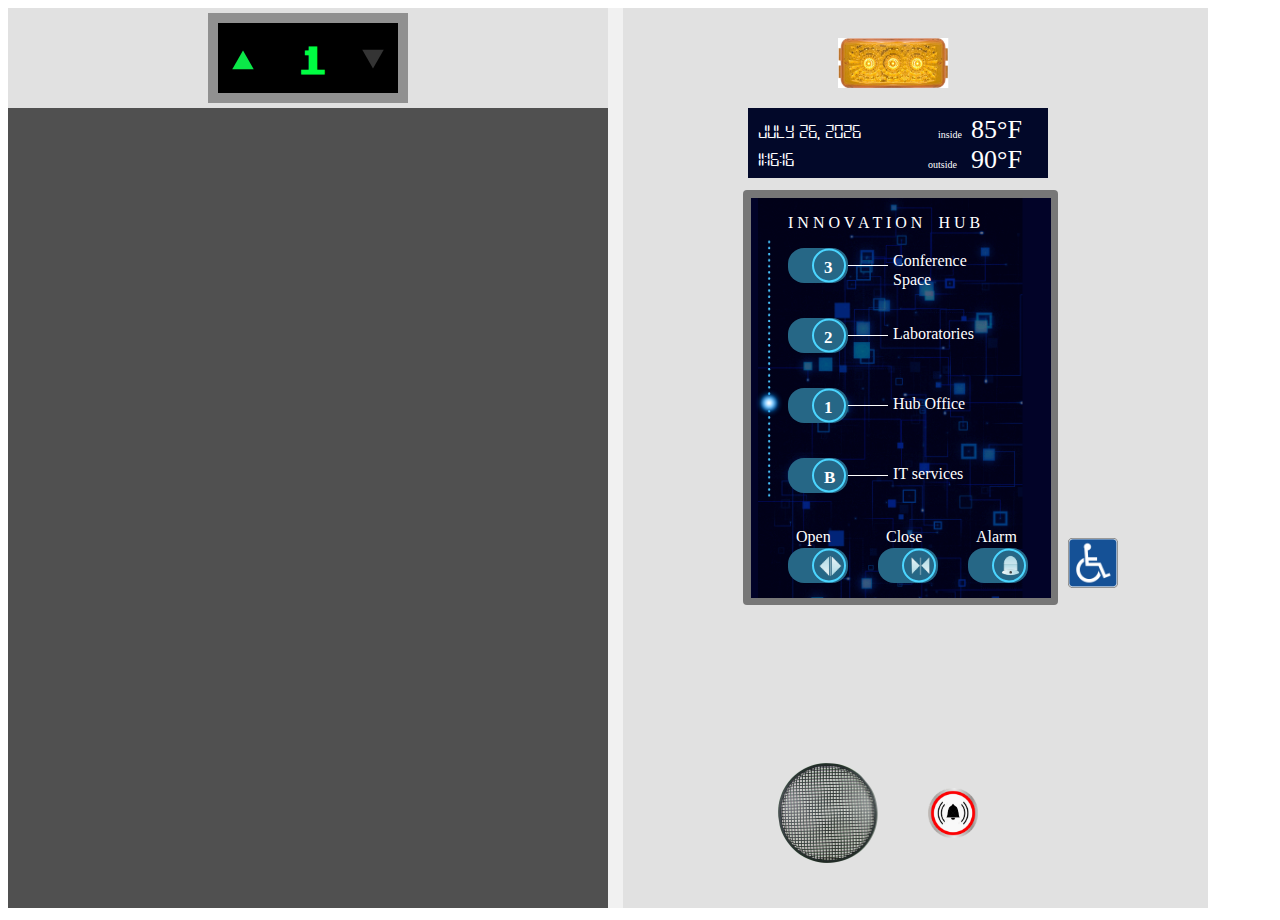
<file: demo.html>
<!DOCTYPE html>
<html lang="en">
<head>
    <meta charset="UTF-8">
    <title>Demo</title>
    <script src="lib/d3.v4.min.js"></script>
    <link href="https://fonts.googleapis.com/css?family=Press+Start+2P&display=swap" rel="stylesheet">
    <link href="https://fonts.googleapis.com/css?family=Baloo&display=swap" rel="stylesheet">
    <link href='https://fonts.googleapis.com/css?family=Orbitron' rel='stylesheet' type='text/css'>


    <link rel="stylesheet" href="styles/main.css">

</head>
<body>
<div id="mainContent"></div>
<!--<script src="js/main.js"></script>-->
<script>
    const wallWidth = 600;
    const wallHeight = 900;
    const doorWidth = 600;
    const doorHeight = wallHeight;
    const svgWidth = doorWidth + wallWidth;
    const svgHeight = wallHeight;
    const xPosition = 100;
    const floors = [3, 2, 1, 0];
    const panelPositionY = 200;
    const info = ["Conference Space", "Laboratories", "Hub Office", "IT services"]

    const lowerInfo = ["Open", "Close", "Alarm"]
    const main = "#mainContent"

    const door = {
        color: "#505050"
    }
    const button = {
        r: 16,
        x: 100,
        x2: 77,
        y: function (d, i) {
            return 40 + 70*i
        },
        width: 60,
        height: 35,
        color: "#266786",
        hoverColor: "rgba(5,221,224,0.7)",
        circleColor: "transparent",
        circleRadius: 16,
        circleStrokeColor: "#4bd5ff",
        textStroke: "#3896bf",
        fontSize: 17,
        strokeWidth: 2,

        highlightColor: "#2daf94"
    }

    const indicator = {
        barHeight: 100,
        barColor: "#e1e1e1",
        x: 115,
        y: 115,
        width: 200,
        height: 90,
        backgroundColor: "#909090",
        displayWidth: 180,
        displayHeight: 70,
        displayBackGroundColor: "black",
        textColor: "#00fd42",
        textSize: 30,
        triangleColorOn: "#0be748",
        triangleColorOff: "#343434",
        triangleMargin: 35,
    }

    const line = {
        length: 40,
        color: "white",
    }

    const screen = {
        width: 300,
        height: 400,
        color: "#020328",
        bgcolor: "#777777"
    }

    const lower = {
        x: (d, i) => 100 + 90 * lowerInfo.indexOf(d),
        x2: (d, i) => 77 + 90 * lowerInfo.indexOf(d),
        image: {
            x: (d, i) => 130 + 90 * lowerInfo.indexOf(d),
            x2: (d,i) => 108 + 90*lowerInfo.indexOf(d),
        },
        imgSize: 25,
    }

    const dotPosition = function (i){
        return 240 - 70*i
    }
    
    const amberHeight = 50;
    
    let amberStatus = "Gold";
    const amberInfo = ["Gold", "Red"]

    let svg = d3.select(main).append("svg")
        .attr("width", svgWidth).attr("height", svgHeight);

    let currentFloor = 1;
    let doorOpen = false;

    // ───────────────── DIVIDE SECTIONS ──────────────────
    let doorSVG = svg.append("g");

    let wallGroupSVG = svg.append("g")
        .attr("transform", "translate(" + doorWidth + ",0)")
        .attr("id", "wallGroupSVG");

    let indicatorSVG = svg.append("g")

    // ───────────────── Door ──────────────────
    doorSVG.append("rect")
        .attr("id", "door")
        .attr("width", doorWidth)
        .attr("height", doorHeight)
        .attr("fill", door.color)
        .attr("x", 0)

    // ───────────────── ON THE WALL ──────────────────

    // back wall
    wallGroupSVG.append("rect")
        .attr("width", wallWidth)
        .attr("height", wallHeight)
        .attr("fill", "#f1f1f1")

    // actual wall
    wallGroupSVG.append("rect")
        .attr("transform", "translate(" + 15 + ",0)")
        .attr("width", wallWidth - 15)
        .attr("height", wallHeight)
        .attr("fill", "#e1e1e1")

    // ────────────────────────── I N D I C A T O R ──────────────────────────

    indicatorSVG.append("rect")
        .attr("width", doorWidth)
        .attr("height", indicator.barHeight)
        .attr("fill", indicator.barColor)

    let indicatorGroup = indicatorSVG.append("g").attr("transform", "translate(" +
        ((doorWidth-indicator.width)/2) + "," + ((indicator.barHeight - indicator.height)/2) + ")"
    );

    indicatorGroup.append("rect")
        .attr("id", "indicator")
        .attr("width", indicator.width)
        .attr("height", indicator.height)
        .attr("fill", indicator.backgroundColor);

    indicatorGroup.append("rect")
        .attr("width", indicator.displayWidth)
        .attr("height", indicator.displayHeight)
        .attr("fill", indicator.displayBackGroundColor)
        .attr("transform", "translate("+
            ((indicator.width-indicator.displayWidth)/2) +"," +
            ((indicator.height-indicator.displayHeight)/2) +
            ")");

    let triangle = d3.symbol().type(d3.symbolTriangle);

    indicatorGroup.append("g")
        .append("path")
        .attr("d", triangle.size(200))
        .attr("id", "upSign")
        .attr("fill", indicator.triangleColorOn)
        .attr("transform", "translate(" + indicator.triangleMargin + ", 50)")

    indicatorGroup.append("g")
        .append("path")
        .attr("d", triangle.size(200))
        .attr("id", "downSign")
        .attr("fill", indicator.triangleColorOff)
        .attr("transform", "translate(" + (indicator.width-indicator.triangleMargin) + ", 43) rotate(180)");

    indicatorGroup.append("text")
        .attr("id", "indicatorText")
        .text(currentFloor ? currentFloor : "B")
        .attr("font-size", indicator.textSize)
        .attr("class", "customFont")
        .attr("fill", indicator.textColor)
        .attr("transform", "translate(" +
            ((indicator.width)/2 - 10) + ","+ (indicator.barHeight/2 + indicator.textSize/2) +")")


    // ───────────────────────────────────────────────────────────────

    // ────────────────────────── Main CONTROL PANEL
    let lightSVG = wallGroupSVG.append("g")
        .attr("id", "screengroup")
        .attr("transform", "translate(150,"+(panelPositionY-200)+")");

    lightSVG.append('image')
        .attr('xlink:href', 'images/amberGold.jpg')
        .attr("id", "amber")
        .attr('height', amberHeight)
        .attr("transform", "translate(80,30)")

    // ────────────────────────── Upper panel ──────────────────────────
    let upperPanel = wallGroupSVG.append("g")
        .attr("id", "screengroup")
        .attr("transform", "translate(150,"+(panelPositionY-100)+")");
    
    upperPanel.append("rect")
        .attr("width", 300)
        .attr("height", 70)
        .attr("fill", "#020829")
        .attr("transform", "translate(-10,0)")
    
    upperPanel.append("text")
        .attr("id", "clock")
        .attr("class", "clock")
        .attr("transform", "translate(0,30)")
    ;

    upperPanel.append("text")
        .attr("id", "weather")
        .attr("class", "weather")
        .attr("fill", "white")
        .html('<tspan x = 0 style="font-size: 10px"> inside</tspan>'+
            '<tspan x = 33 style="font-size: 26px">85°F</tspan>'
                + '<tspan x = "-1em" dy="3em" style="font-size: 10px">outside</tspan>'+
            '<tspan x = 33 style="font-size: 26px">90°F</tspan>'
            )
        .attr("transform", "translate(180,30)")
    ;

    setInterval(function(){
        d3.select("#clock").html(getCurrentTime());
    }, 1);

    function getCurrentTime() {
        let formatDay = d3.timeFormat("%B %d, %Y");
        let formatTime = d3.timeFormat("%I:%M:%S");
        return '<tspan x = 0>'+formatDay(new Date())+'</tspan>'
            +
            '<tspan x = 0 dy="1.4em">'+formatTime(new Date())+'</tspan>'; // "June 30, 2015"
    }

    // ────────────────────────── Screen  ──────────────────────────

    let screengroup = wallGroupSVG.append("g")
        .attr("id", "screengroup")
        .attr("transform", "translate(150,"+(panelPositionY-10)+")");

    screengroup.append("rect")
        .attr('width', screen.width + 15)
        .attr('height', screen.height + 15)
        .attr("fill", screen.bgcolor)
        .attr("rx", 4)
        .attr("ry", 4)
        .attr("transform", "translate(-15, -8)");

    screengroup.append("rect")
        .attr('width', screen.width)
        .attr('height', screen.height)
        .attr("fill", screen.color)
        .attr("transform", "translate(-7, 0)");

    screengroup.append('image')
        .attr("opacity", 0.4)
        .attr('xlink:href', 'images/bg2.gif')
        .attr("id", "bg-image")
        .attr('height', screen.height)
    ;

    screengroup.append('image')
        .attr('xlink:href', 'images/dots.png')
        .attr('height', screen.height - 120)
        .attr("transform", "translate(-5, 30)")
    ;

    screengroup.append('image')
        .attr("id", "dot")
        .attr('xlink:href', 'images/glow.png')
        .attr('height', 30)
        .attr("transform", "translate(-4, 20)")
        .attr("y", dotPosition(currentFloor));
    ;

    let toggleD = true;
    screengroup.append('image')
        .attr('xlink:href', 'images/disability.png')
        .attr('height', 50)
        .attr("transform", "translate("+(screen.width+10)+","+(screen.height-60)+")")
        .on("click", function () {
            d3.select(this)
                .transition()
                .duration(200)
                .attr("opacity", () => {
                if (toggleD) {
                    toggleD = false;
                    return 0.5
                }
                else {
                    toggleD = true;
                    return 1
                }
            })

        });
    ;
    screengroup.append("text")
        .html("I N N O V A T I O N &nbsp; &nbsp;H U B")
        .attr("fill", "white")
        .attr("transform", "translate(30, 30)")

    // ────────────────────────── C O N T R O L ──────────────────────────

    let controlPanel = wallGroupSVG.append("g")
        .attr("id", "controlPanel").attr("transform", "translate(80,"+panelPositionY+")");

    controlPanel.selectAll(".rectButton")
        .data(floors)
        .enter()
        .append("rect")
        .attr("class", (d,i) => "rectButton button_" + d)
        .attr("id", (d,i) => "button_" + d)
        .attr("rx", button.r)
        .attr("ry", button.r)
        .attr("x", button.x)
        .attr("y", button.y)
        .attr("fill", button.color)
        .attr("width", button.width)
        .attr("height", button.height)
    ;

    controlPanel.selectAll(".circleOnButton")
        .data(floors)
        .enter()
        .append("circle")
        .attr("class", (d,i) => "circleOnButton button_" + d + " onButton_" + d)
        .attr("r", button.circleRadius)
        .attr("cx", button.x)
        .attr("cy", button.y)
        .attr("fill", button.circleColor)
        .attr("fill-opacity", 0.9)
        .attr("stroke", button.circleStrokeColor)
        .attr("stroke-width", button.strokeWidth)
        .attr("transform", "translate("+ (button.width - button.circleRadius - 3) + ","+ (button.height/2) +")");

    controlPanel.selectAll(".textOnButton")
        .data(floors)
        .enter()
        .append("text")
        .attr("class", (d,i) =>  "textOnButton button_" + d+ " onButton_" + d)
        .attr("x", button.x)
        .attr("y", button.y)
        .text(d => d ? d : "B")
        .attr("fill", "white")
        .attr("transform", "translate("+ (button.width - button.circleRadius - 8)+ ",25)")
        .attr("font-size", button.fontSize)
        .attr("font-weight", "900")
        .attr("font-family", "monospace")


    controlPanel.selectAll(".lineOnPanel")
        .data(floors)
        .enter()
        .append("line")
        .attr("class", "lineOnPanel")
        .attr("x1", button.x + button.width)
        .attr("x2", button.x + button.width + line.length)
        .attr("y1", button.y)
        .attr("y2", button.y)
        .attr("stroke", line.color)
        .attr("transform", "translate(0," + (button.height/2) + ")");


    controlPanel.selectAll(".textOnPanel")
        .data(info)
        .enter()
        .append("text")
        .attr("class", "textOnPanel" )
        .attr("x", button.x + button.width + line.length + 5)
        .attr("y", button.y)
        .html(d => {
            let thisX = button.x + button.width + line.length + 5;
            return d.length > 15 ?
                "<tspan x='" + thisX + "' dy='0em'>" + d.split(" ")[0] + "</tspan>"
                + "<tspan x='" + thisX + "' dy='1.2em'>" + d.split(" ")[1] + "</tspan>"
                : d
        })

        .attr("transform", "translate(0," + (button.height/2) + ")")
        .attr("fill", line.color)
        .attr("alignment-baseline", d => d.length > 15? "inherit" : "middle");




    // ────────────────────────── D O W N  B U T T O N  ──────────────────────────

    let lowerGroup = controlPanel.append("g")
        .attr("id", "lowerGroup")
        .attr("transform", "translate(0,300)");

    lowerGroup.selectAll(".lowerButton")
        .data(lowerInfo)
        .enter()
        .append("rect")
        .attr("id", (d,i) => "button_" + d)
        .attr("class", (d,i) => "lowerButton button_" + d)
        .attr("rx", button.r)
        .attr("ry", button.r)
        .attr("x", lower.x)
        .attr("y", 40)
        .attr("fill", button.color)
        .attr("width", button.width)
        .attr("height", button.height)


    lowerGroup.selectAll(".lowerInfo")
        .data(lowerInfo)
        .enter()
        .append("text")
        .attr("class", (d,i) => "lowerInfo")
        .attr("x", lower.x)
        .attr("y", 30)
        .text(d => d)
        .attr("transform", "translate(8,0)")
        .attr("fill", line.color)
        .attr("alignment-baseline", d => d.length > 15? "inherit" : "middle");

    lowerGroup.selectAll(".circleLower")
        .data(lowerInfo)
        .enter()
        .append("circle")
        .attr("class", (d,i) => "circleLower button_" + d + " onLowerButton_" + d)
        .attr("r", button.circleRadius)
        .attr("cx", lower.x)
        .attr("cy", 40)
        .attr("fill", button.circleColor)
        .attr("fill-opacity", 0.9)
        .attr("stroke", button.circleStrokeColor)
        .attr("stroke-width", button.strokeWidth)
        .attr("transform", "translate("+ (button.width - button.circleRadius - 3) + ","+ (button.height/2) +")");

    lowerGroup
        .selectAll(".imageLower")
        .data(lowerInfo)
        .enter()
        .append('image')
        .attr("class", (d,i) => "imageLower" + "button_" + d + " onLowerButton_" + d)
        .attr('xlink:href', (d,i) =>  'images/' + d + '.png')
        .attr('height', lower.imgSize)
        .attr("x", lower.image.x)
        .attr("transform", (d,i) => "translate(0, 45)")


    // ────────────────────────── M I S C  ──────────────────────────

    let bottomGroup = wallGroupSVG.append("g").attr("transform", "translate(20," + (doorHeight-150) + ")");

    bottomGroup.append('image')
        .attr('xlink:href', 'images/speaker.png')
        .attr('height', 100)
        .attr("transform", "translate(150, 5)")

    let toggleL = true;
    let lightID;
    bottomGroup.append('image')
        .attr('xlink:href', 'images/AlarmBottom.png')
        .attr('height', 50)
        .attr("transform", "translate(300, 30)")
        .on("click", function () {
            if (toggleL){
                lightID = setInterval(function () {
                    if (amberStatus === "Gold") amberStatus = "Red"
                    else amberStatus = "Gold"
                    d3.select("#amber")
                        .attr('xlink:href', 'images/amber' + amberStatus +'.jpg')
                }, 200);
                toggleL =  false;
            }
            else {
                clearInterval(lightID);
                d3.select("#amber")
                    .attr('xlink:href', 'images/amber' + "Gold" +'.jpg')
                toggleL = true;
            }
            
        })
    ;

    // ────────────────────────── I N T E R A C T I O N  ──────────────────────────
    d3.select("#button_Open")
        .on("click", function () {
            openDoor();
            highlightButton("Open", 1500)
        })

    d3.select("#button_Close")
        .on("click", function () {
            closeDoor();
            highlightButton("Close", 1500)
        })

    d3.select("#button_Alarm")
        .on("click", function () {
            highlightButton("Alarm", 1500)
        })

    function closeDoor(delayTime){
        d3.select("#door").transition().duration(1200).delay(delayTime?delayTime:0)
            .attr("x", 0)
    }

    function openDoor(delayTime){
        d3.select("#door").transition().duration(1200).delay(delayTime?delayTime:0)
            .attr("x", doorWidth)
    }

    for (let i = 0; i < floors.length; i++){
        d3.selectAll(".button_" + i)
            .style("cursor", "pointer")
            .on("click", function(di,i){
                highlightButton(di, (Math.abs(currentFloor-di)+1) * 1500);

                let destination = di;
                let c = parseInt(currentFloor);
                let d = parseInt(destination);
                let distance = Math.abs(currentFloor-destination);
                console.log("travel")
                console.log("i: ", di, "currentFloor: ", currentFloor, "destination: ", destination)

                if (c < d){ // going up
                    closeDoor()
                    d3.select("#upSign").attr("fill", indicator.triangleColorOn);
                    d3.select("#downSign").attr("fill", indicator.triangleColorOff);

                    let thisInterval1 = setInterval(function () {
                        currentFloor += 1;
                        updateIndicator();
                        console.log(currentFloor)
                        if (currentFloor === destination){
                            clearInterval(thisInterval1);
                        }
                    }, 1500)
                    openDoor(distance * 1500 + 1000)
                }

                else if (currentFloor > destination){ // going down
                    d3.select("#upSign").attr("fill", indicator.triangleColorOff);
                    d3.select("#downSign").attr("fill", indicator.triangleColorOn);

                    closeDoor()
                    let thisInterval1 = setInterval(function () {
                        currentFloor -= 1;
                        updateIndicator();
                        console.log(currentFloor)
                        if (currentFloor === destination){
                            clearInterval(thisInterval1);
                        }
                    }, 1500)

                    openDoor(distance * 1500 + 1000)
                }

            });
    }

    function updateIndicator(){
        d3.select("#indicatorText")
            .text(currentFloor?currentFloor:"B");

        d3.select("#dot")
            .transition()
            .duration(500)
            .attr("y", dotPosition(currentFloor));
    }

    function highlightButton(id, time){
        console.log(id);
        d3.select("#button_" + id).transition().duration(50).attr("fill", button.highlightColor);
        d3.selectAll(".onButton_" + id).transition().duration(100)
            .attr("cx", button.x2)
            .attr("x", button.x2);

        d3.selectAll(".onLowerButton_" + id).transition().duration(100)
            .attr("cx", lower.x2)
            .attr("x", lower.image.x2);

        // ----------------------------------
 
        d3.select("#button_" + id).transition().duration(300).delay(time).attr("fill", button.color);

        d3.selectAll(".onButton_" + id).transition().duration(300).delay(time)
            .attr("x", button.x)
            .attr("cx", button.x);

        d3.selectAll(".onLowerButton_" + id).transition().duration(300).delay(time)
            .attr("cx", lower.x)
            .attr("x", lower.image.x)
    }

</script>
</body>
</html>
</file>
<file: styles/main.css>
text {
    font-family: Verdana;
}

@font-face {
    font-family: 'digital-7';
    src: url('./fonts/digital-7.ttf');
}


/* Indicator */
.arrow-up {
    width: 0;
    height: 0;
    border-left: 5px solid transparent;
    border-right: 5px solid transparent;

    border-bottom: 5px solid black;
}

.arrow-down {
    width: 0;
    height: 0;
    border-left: 20px solid transparent;
    border-right: 20px solid transparent;

    border-top: 20px solid #f00;
}

/* Font on Indicator */
.customFont {
    font-family: 'Press Start 2P', cursive;
    font-weight : bold;
    /*pointer-events: none;*/
}

.clock{
    font-family: 'digital-7', sans-serif;
    fill: white;
    font-size: 20px;
}
</file>
